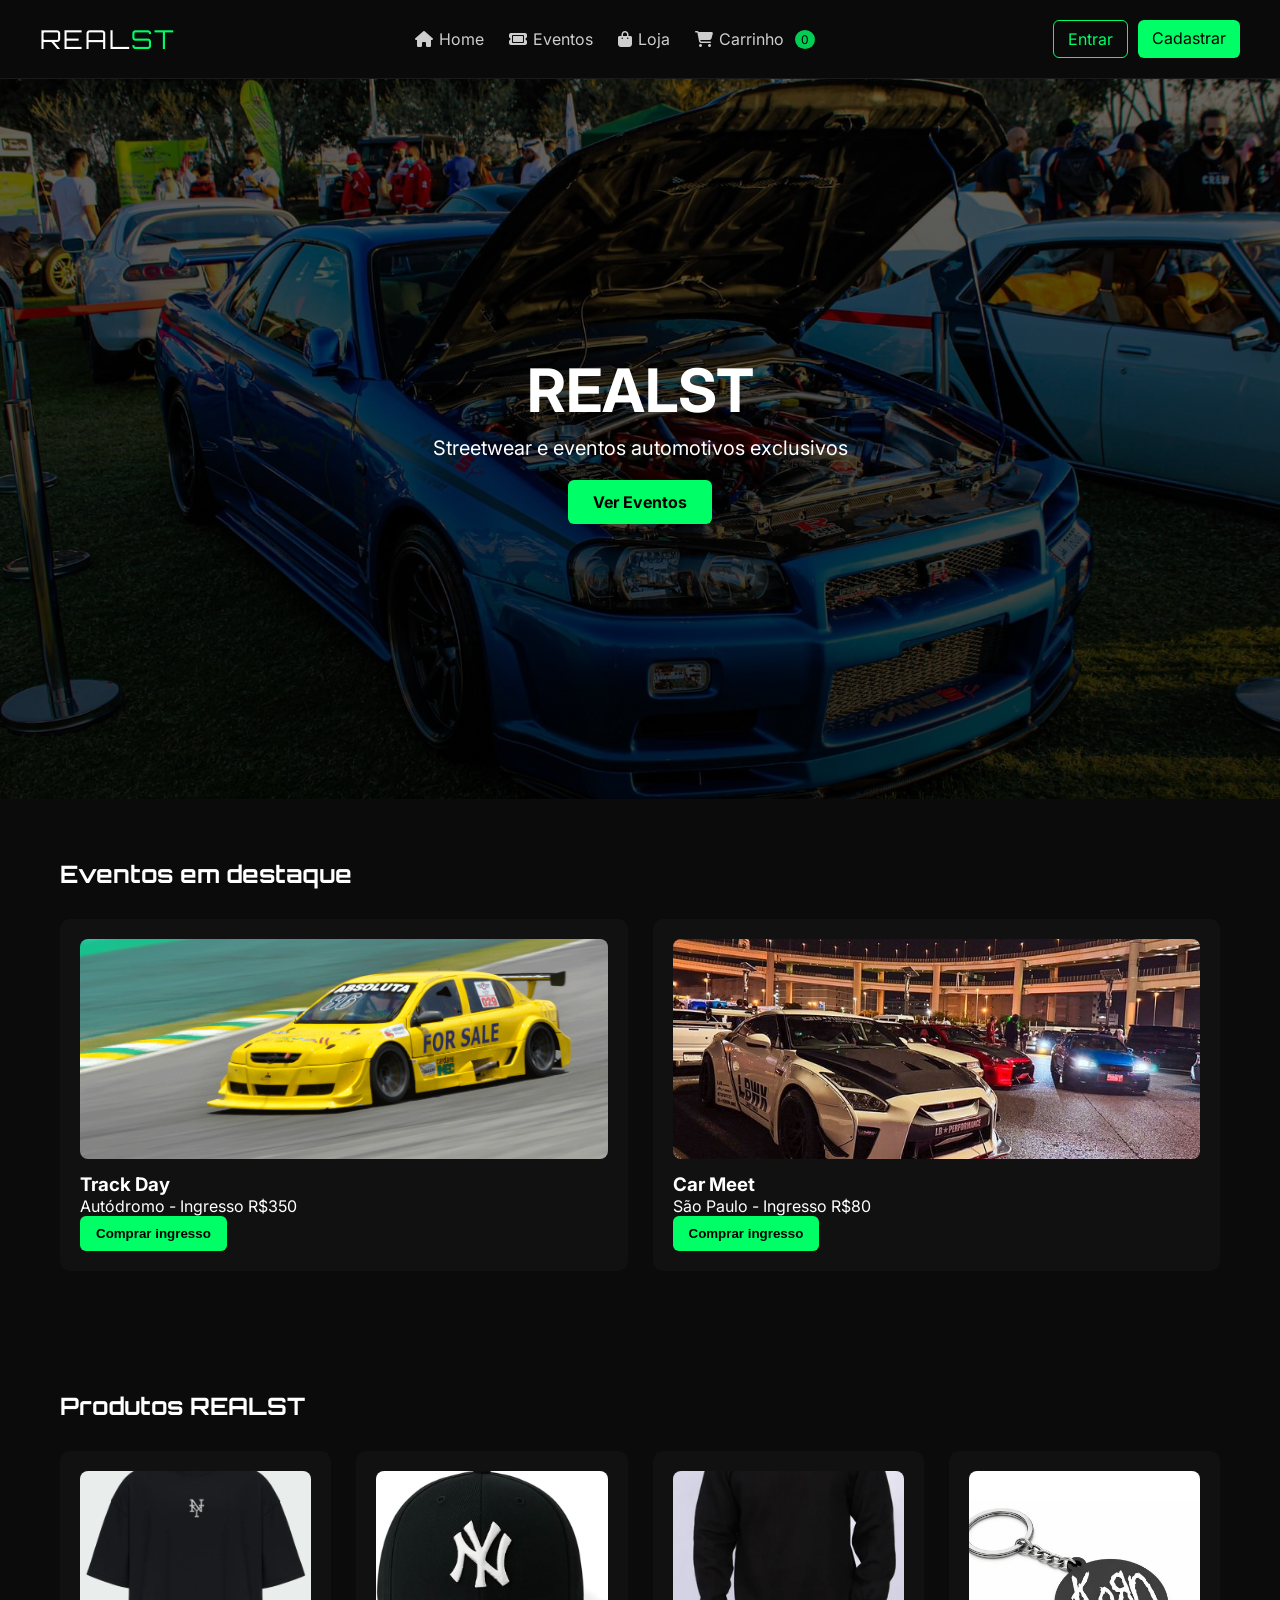
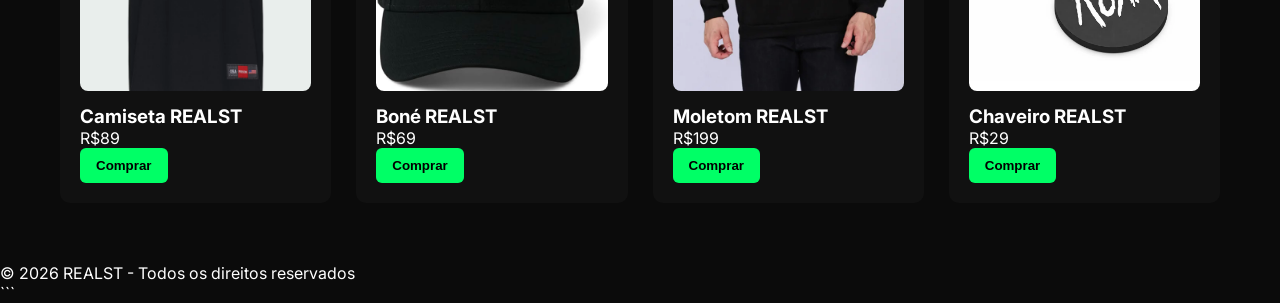
<file: index.html>
<!DOCTYPE html>
<html lang="pt-br">

<head>

<meta charset="UTF-8">
<meta name="viewport" content="width=device-width, initial-scale=1.0">

<title>REALST</title>

<link rel="stylesheet" href="css/style.css">

<link rel="stylesheet"
href="https://cdnjs.cloudflare.com/ajax/libs/font-awesome/6.5.0/css/all.min.css">

<link href="https://fonts.googleapis.com/css2?family=Orbitron:wght@600&family=Inter:wght@300;400;500&display=swap" rel="stylesheet">

</head>

<body>

<header>

<div class="logo">
REAL<span>ST</span>
</div>

<nav class="menu">

<a href="index.html">
<i class="fa-solid fa-house"></i>
Home
</a>

<a href="eventos.html">
<i class="fa-solid fa-ticket"></i>
Eventos
</a>

<a href="loja.html">
<i class="fa-solid fa-bag-shopping"></i>
Loja
</a>

<a href="carrinho.html" class="cart-icon">
<i class="fa-solid fa-cart-shopping"></i>
Carrinho
<span id="cart-count">0</span>
</a>

</nav>

<div class="auth-buttons">

<a href="login.html" class="btn-outline">
Entrar
</a>

<a href="cadastro.html" class="btn-primary">
Cadastrar
</a>

</div>

</header>


<section class="banner">

<h1>REALST</h1>

<p>Streetwear e eventos automotivos exclusivos</p>

<a href="eventos.html" class="btn-banner">
Ver Eventos
</a>

</section>


<section class="section">

<h2>Eventos em destaque</h2>

<div class="grid">

<div class="card">

<img src="img/track-day.jpg">

<h3>Track Day</h3>

<p>Autódromo - Ingresso R$350</p>

<button onclick="addCart()">
Comprar ingresso
</button>

</div>


<div class="card">

<img src="img/car-meet.jpg">

<h3>Car Meet</h3>

<p>São Paulo - Ingresso R$80</p>

<button onclick="addCart()">
Comprar ingresso
</button>

</div>

</div>

</section>


<section class="section">

<h2>Produtos REALST</h2>

<div class="grid">


<div class="card">

<img src="img/camiseta.jpg">

<h3>Camiseta REALST</h3>

<p>R$89</p>

<button onclick="addCart()">
Comprar
</button>

</div>


<div class="card">

<img src="img/bone.jpg">

<h3>Boné REALST</h3>

<p>R$69</p>

<button onclick="addCart()">
Comprar
</button>

</div>


<div class="card">

<img src="img/moletom.jpg">

<h3>Moletom REALST</h3>

<p>R$199</p>

<button onclick="addCart()">
Comprar
</button>

</div>


<div class="card">

<img src="img/chaveiro.jpg">

<h3>Chaveiro REALST</h3>

<p>R$29</p>

<button onclick="addCart()">
Comprar
</button>

</div>

</div>

</section>


<footer>

<p>© 2026 REALST - Todos os direitos reservados</p>

</footer>


<script src="js/app.js"></script>

</body>

</html>
```
</file>
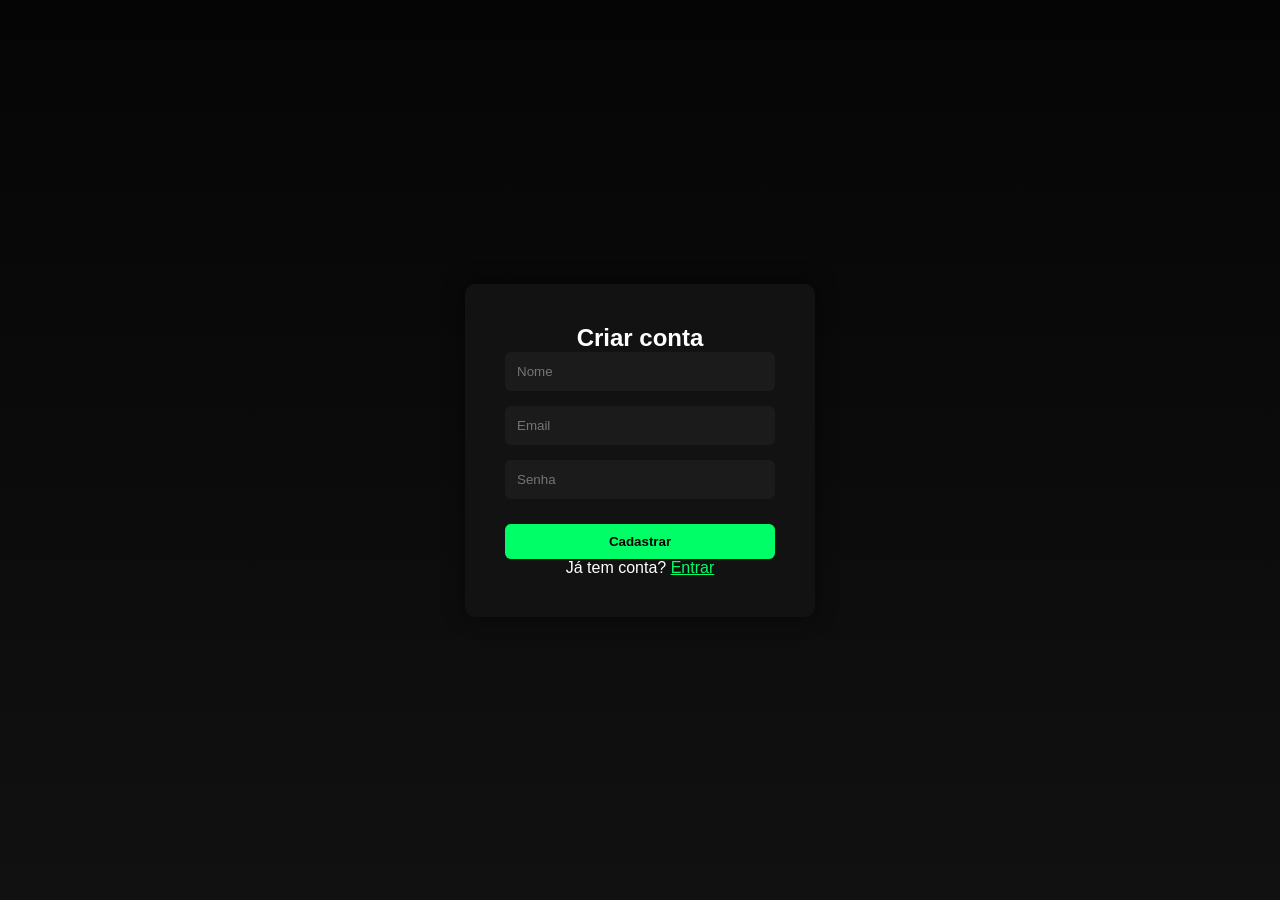
<file: cadastro.html>
<!DOCTYPE html>
<html lang="pt-br">

<head>

<meta charset="UTF-8">

<title>Cadastrar</title>

<link rel="stylesheet" href="css/style.css">

</head>

<body>

<div class="auth-page">

<div class="auth-box">

<h2>Criar conta</h2>

<input type="text" placeholder="Nome">

<input type="email" placeholder="Email">

<input type="password" placeholder="Senha">

<button class="auth-btn">Cadastrar</button>

<p>Já tem conta? <a href="login.html">Entrar</a></p>

</div>

</div>

</body>
</html>
</file>
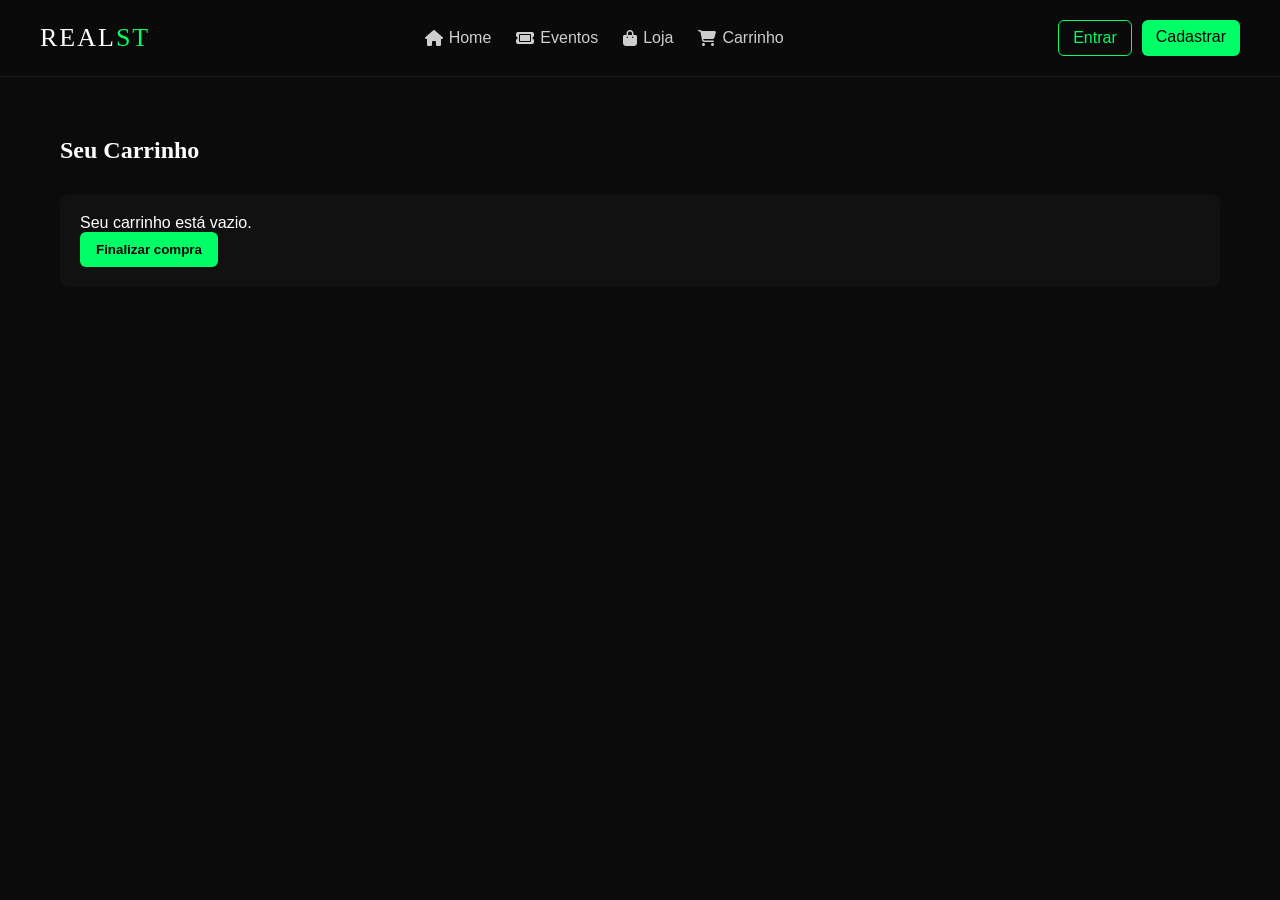
<file: carrinho.html>
<!DOCTYPE html>
<html lang="pt-br">

<head>

<meta charset="UTF-8">
<title>Carrinho - REALST</title>

<link rel="stylesheet" href="css/style.css">

<link rel="stylesheet"
href="https://cdnjs.cloudflare.com/ajax/libs/font-awesome/6.5.0/css/all.min.css">

</head>

<body>

<header>

<div class="logo">
REAL<span>ST</span>
</div>

<nav class="menu">

<a href="index.html"><i class="fa-solid fa-house"></i> Home</a>
<a href="eventos.html"><i class="fa-solid fa-ticket"></i> Eventos</a>
<a href="loja.html"><i class="fa-solid fa-bag-shopping"></i> Loja</a>
<a href="carrinho.html"><i class="fa-solid fa-cart-shopping"></i> Carrinho</a>

</nav>

<div class="auth-buttons">
<a href="login.html" class="btn-outline">Entrar</a>
<a href="cadastro.html" class="btn-primary">Cadastrar</a>
</div>

</header>


<section class="section">

<h2>Seu Carrinho</h2>

<div class="card">

<p>Seu carrinho está vazio.</p>

<button>Finalizar compra</button>

</div>

</section>

</body>
</html>
</file>
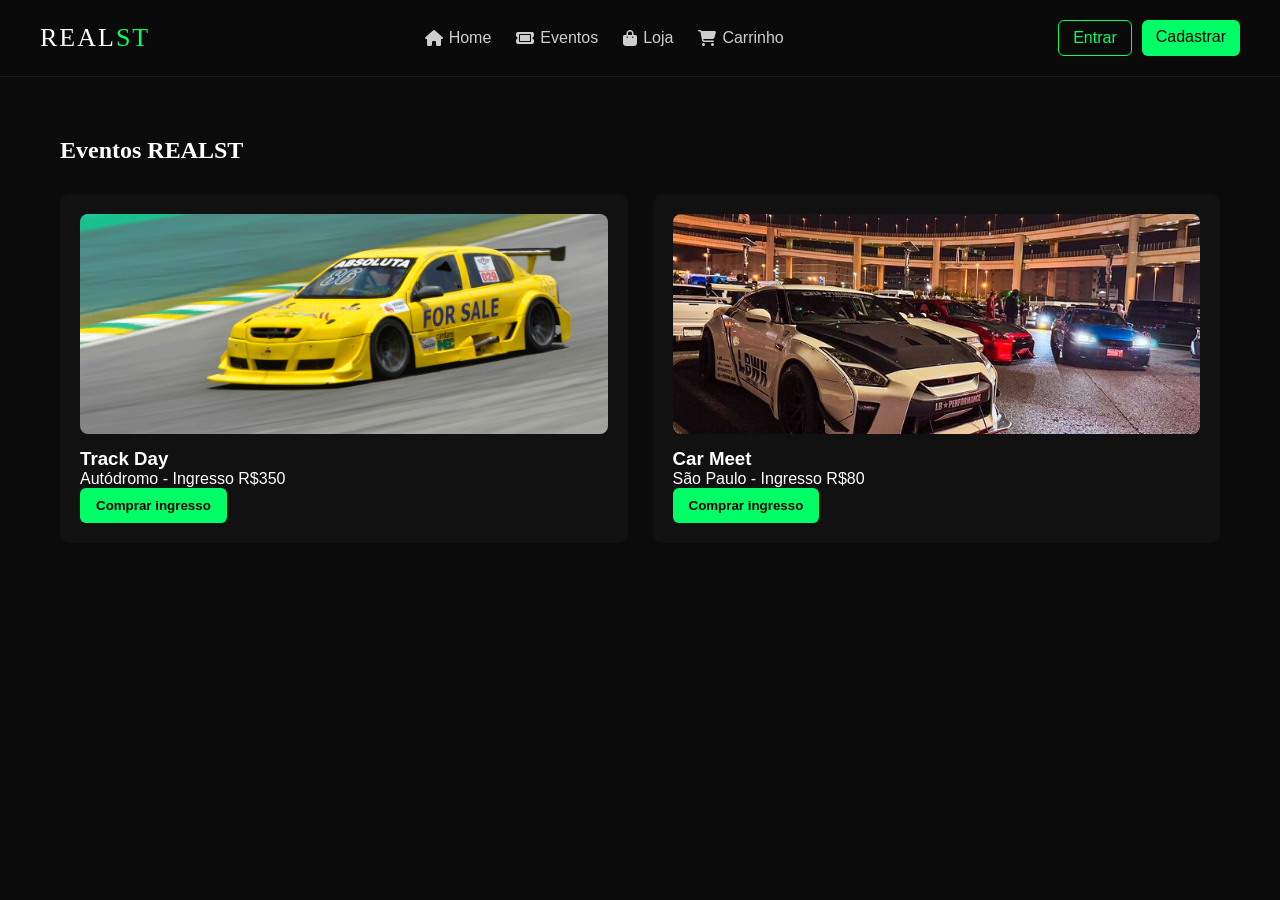
<file: eventos.html>
<!DOCTYPE html>
<html lang="pt-br">

<head>

<meta charset="UTF-8">
<title>Eventos - REALST</title>

<link rel="stylesheet" href="css/style.css">

<link rel="stylesheet"
href="https://cdnjs.cloudflare.com/ajax/libs/font-awesome/6.5.0/css/all.min.css">

</head>

<body>

<header>

<div class="logo">
REAL<span>ST</span>
</div>

<nav class="menu">

<a href="index.html"><i class="fa-solid fa-house"></i> Home</a>
<a href="eventos.html"><i class="fa-solid fa-ticket"></i> Eventos</a>
<a href="loja.html"><i class="fa-solid fa-bag-shopping"></i> Loja</a>
<a href="carrinho.html"><i class="fa-solid fa-cart-shopping"></i> Carrinho</a>

</nav>

<div class="auth-buttons">

<a href="login.html" class="btn-outline">Entrar</a>
<a href="cadastro.html" class="btn-primary">Cadastrar</a>

</div>

</header>


<section class="section">

<h2>Eventos REALST</h2>

<div class="grid">

<div class="card">

<img src="img/track-day.jpg">

<h3>Track Day</h3>

<p>Autódromo - Ingresso R$350</p>

<button>Comprar ingresso</button>

</div>


<div class="card">

<img src="img/car-meet.jpg">

<h3>Car Meet</h3>

<p>São Paulo - Ingresso R$80</p>

<button>Comprar ingresso</button>

</div>

</div>

</section>

</body>
</html>
</file>
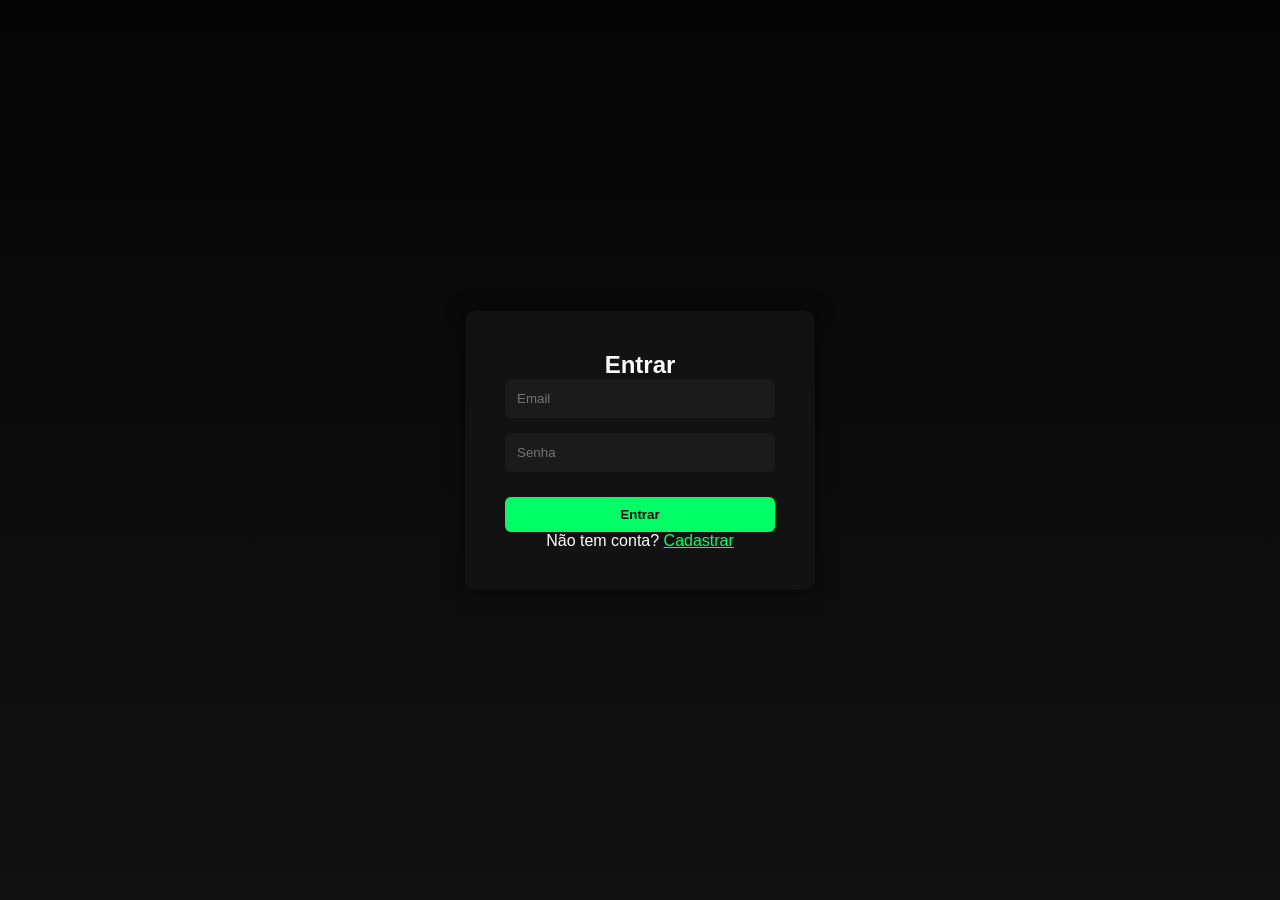
<file: login.html>
<!DOCTYPE html>
<html lang="pt-br">

<head>

<meta charset="UTF-8">

<title>Entrar</title>

<link rel="stylesheet" href="css/style.css">

</head>

<body>

<div class="auth-page">

<div class="auth-box">

<h2>Entrar</h2>

<input type="email" placeholder="Email">

<input type="password" placeholder="Senha">

<button class="auth-btn">Entrar</button>

<p>Não tem conta? <a href="cadastro.html">Cadastrar</a></p>

</div>

</div>

</body>
</html>
</file>
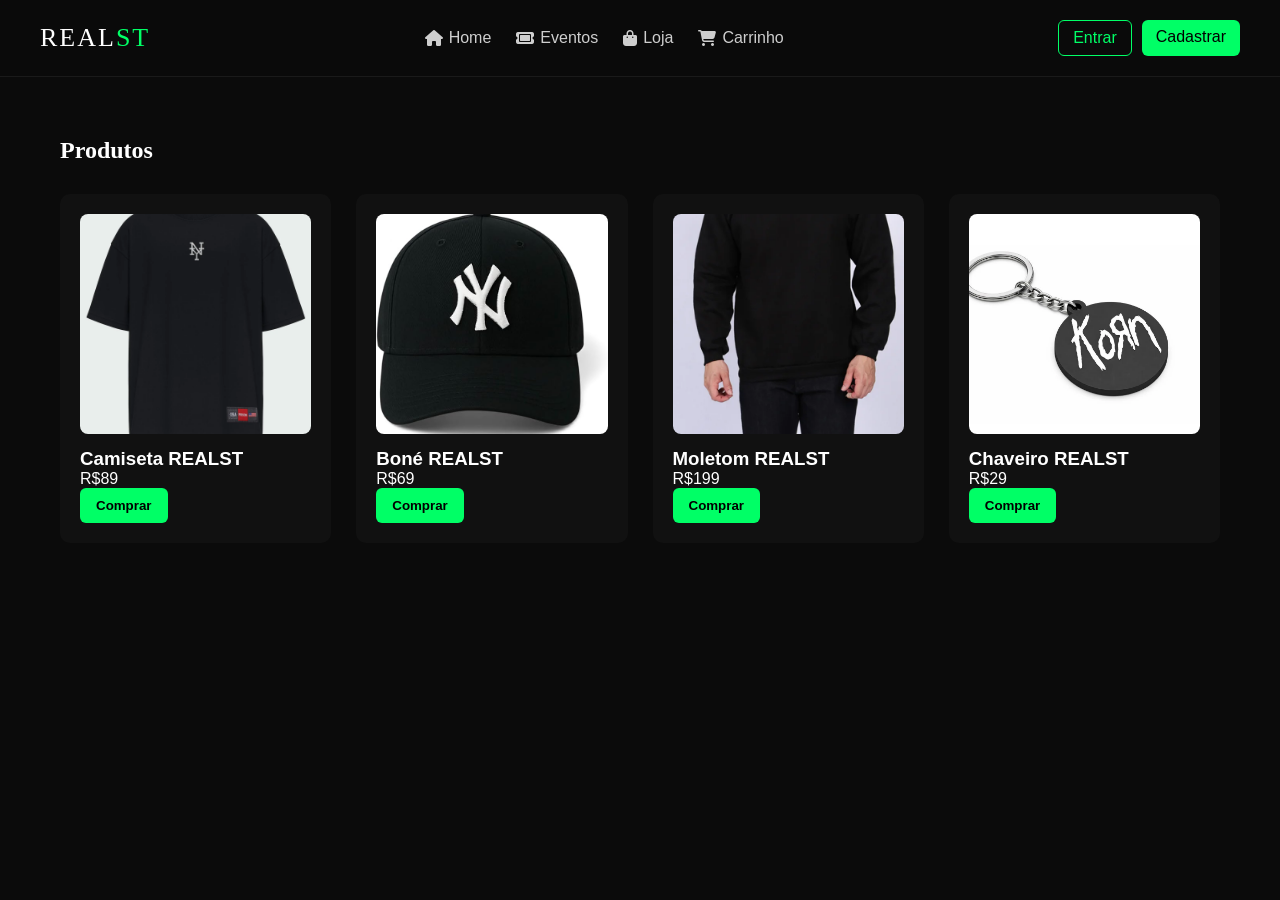
<file: loja.html>
<!DOCTYPE html>
<html lang="pt-br">

<head>

<meta charset="UTF-8">
<title>Loja - REALST</title>

<link rel="stylesheet" href="css/style.css">

<link rel="stylesheet"
href="https://cdnjs.cloudflare.com/ajax/libs/font-awesome/6.5.0/css/all.min.css">

</head>

<body>

<header>

<div class="logo">
REAL<span>ST</span>
</div>

<nav class="menu">

<a href="index.html"><i class="fa-solid fa-house"></i> Home</a>
<a href="eventos.html"><i class="fa-solid fa-ticket"></i> Eventos</a>
<a href="loja.html"><i class="fa-solid fa-bag-shopping"></i> Loja</a>
<a href="carrinho.html"><i class="fa-solid fa-cart-shopping"></i> Carrinho</a>

</nav>

<div class="auth-buttons">
<a href="login.html" class="btn-outline">Entrar</a>
<a href="cadastro.html" class="btn-primary">Cadastrar</a>
</div>

</header>


<section class="section">

<h2>Produtos</h2>

<div class="grid">

<div class="card">

<img src="img/camiseta.jpg">

<h3>Camiseta REALST</h3>

<p>R$89</p>

<button>Comprar</button>

</div>

<div class="card">

<img src="img/bone.jpg">

<h3>Boné REALST</h3>

<p>R$69</p>

<button>Comprar</button>

</div>

<div class="card">

<img src="img/moletom.jpg">

<h3>Moletom REALST</h3>

<p>R$199</p>

<button>Comprar</button>

</div>

<div class="card">

<img src="img/chaveiro.jpg">

<h3>Chaveiro REALST</h3>

<p>R$29</p>

<button>Comprar</button>

</div>

</div>

</section>

</body>
</html>
</file>
<file: css/style.css>
/* RESET */

*{
margin:0;
padding:0;
box-sizing:border-box;
}

/* BODY */

body{

background:#0b0b0b;
color:white;
font-family:'Inter',sans-serif;

}

/* HEADER */

header{

display:flex;
align-items:center;
justify-content:space-between;

padding:20px 40px;

background:#0a0a0a;

border-bottom:1px solid #1a1a1a;

}

/* LOGO */

.logo{

font-family:'Orbitron';
font-size:26px;
letter-spacing:2px;

}

.logo span{

color:#00ff66;

}

/* MENU */

.menu{

display:flex;
gap:25px;

}

.menu a{

color:white;
text-decoration:none;

display:flex;
align-items:center;
gap:6px;

opacity:0.8;

transition:0.2s;

}

.menu a:hover{

opacity:1;
color:#00ff66;

}

/* BOTÕES LOGIN */

.auth-buttons{

display:flex;
gap:10px;

}

.btn-outline{

border:1px solid #00ff66;
padding:8px 14px;
border-radius:6px;
color:#00ff66;
text-decoration:none;

}

.btn-outline:hover{

background:#00ff66;
color:black;

}

.btn-primary{

background:#00ff66;
color:black;
padding:8px 14px;
border-radius:6px;
text-decoration:none;

}

/* BANNER */

.banner{

height:80vh;

background:
linear-gradient(rgba(0,0,0,0.6),rgba(0,0,0,0.8)),
url("../img/banner.jpg");

background-size:cover;
background-position:center;

display:flex;
flex-direction:column;
justify-content:center;
align-items:center;

text-align:center;

}

.banner h1{

font-size:60px;

}

.banner p{

font-size:20px;
margin:10px 0 20px;

}

/* BOTÃO BANNER */

.btn-banner{

background:#00ff66;
color:black;
padding:12px 25px;
border-radius:6px;
text-decoration:none;
font-weight:bold;

}

/* SECTIONS */

.section{

max-width:1200px;
margin:auto;

padding:60px 20px;

}

.section h2{

margin-bottom:30px;

font-family:'Orbitron';

}

/* GRID */

.grid{

display:grid;

grid-template-columns:repeat(auto-fit,minmax(250px,1fr));

gap:25px;

}

/* CARDS */

.card{

background:#111;
border-radius:10px;

padding:20px;

transition:0.3s;

}

.card:hover{

transform:translateY(-6px);

box-shadow:0 10px 25px rgba(0,255,100,0.2);

}

.card img{

width:100%;
height:220px;

object-fit:cover;

border-radius:8px;

margin-bottom:10px;

}

/* BOTÕES */

button{

background:#00ff66;
border:none;
padding:10px 16px;
border-radius:6px;
font-weight:bold;

cursor:pointer;

}

/* CARRINHO */

.cart-icon{

position:relative;

}

#cart-count{

background:#00ff66;
color:black;

font-size:12px;

border-radius:50%;

padding:2px 6px;

margin-left:5px;

}

/* LOGIN / CADASTRO */

.auth-page{

height:100vh;

display:flex;

justify-content:center;
align-items:center;

background:linear-gradient(#050505,#111);

}

.auth-box{

background:#121212;

padding:40px;

border-radius:10px;

width:350px;

box-shadow:0 0 20px rgba(0,0,0,0.5);

text-align:center;

}

.auth-box input{

width:100%;

padding:12px;

margin-bottom:15px;

border:none;

border-radius:6px;

background:#1b1b1b;

color:white;

}

.auth-box input:focus{

outline:1px solid #00ff66;

}

.auth-btn{

width:100%;

margin-top:10px;

}

.auth-box a{

color:#00ff66;

}

/* RESPONSIVO */

@media(max-width:768px){

header{

flex-direction:column;
gap:15px;

}

.menu{

flex-wrap:wrap;
justify-content:center;

}

.banner h1{

font-size:40px;

}

}
</file>
